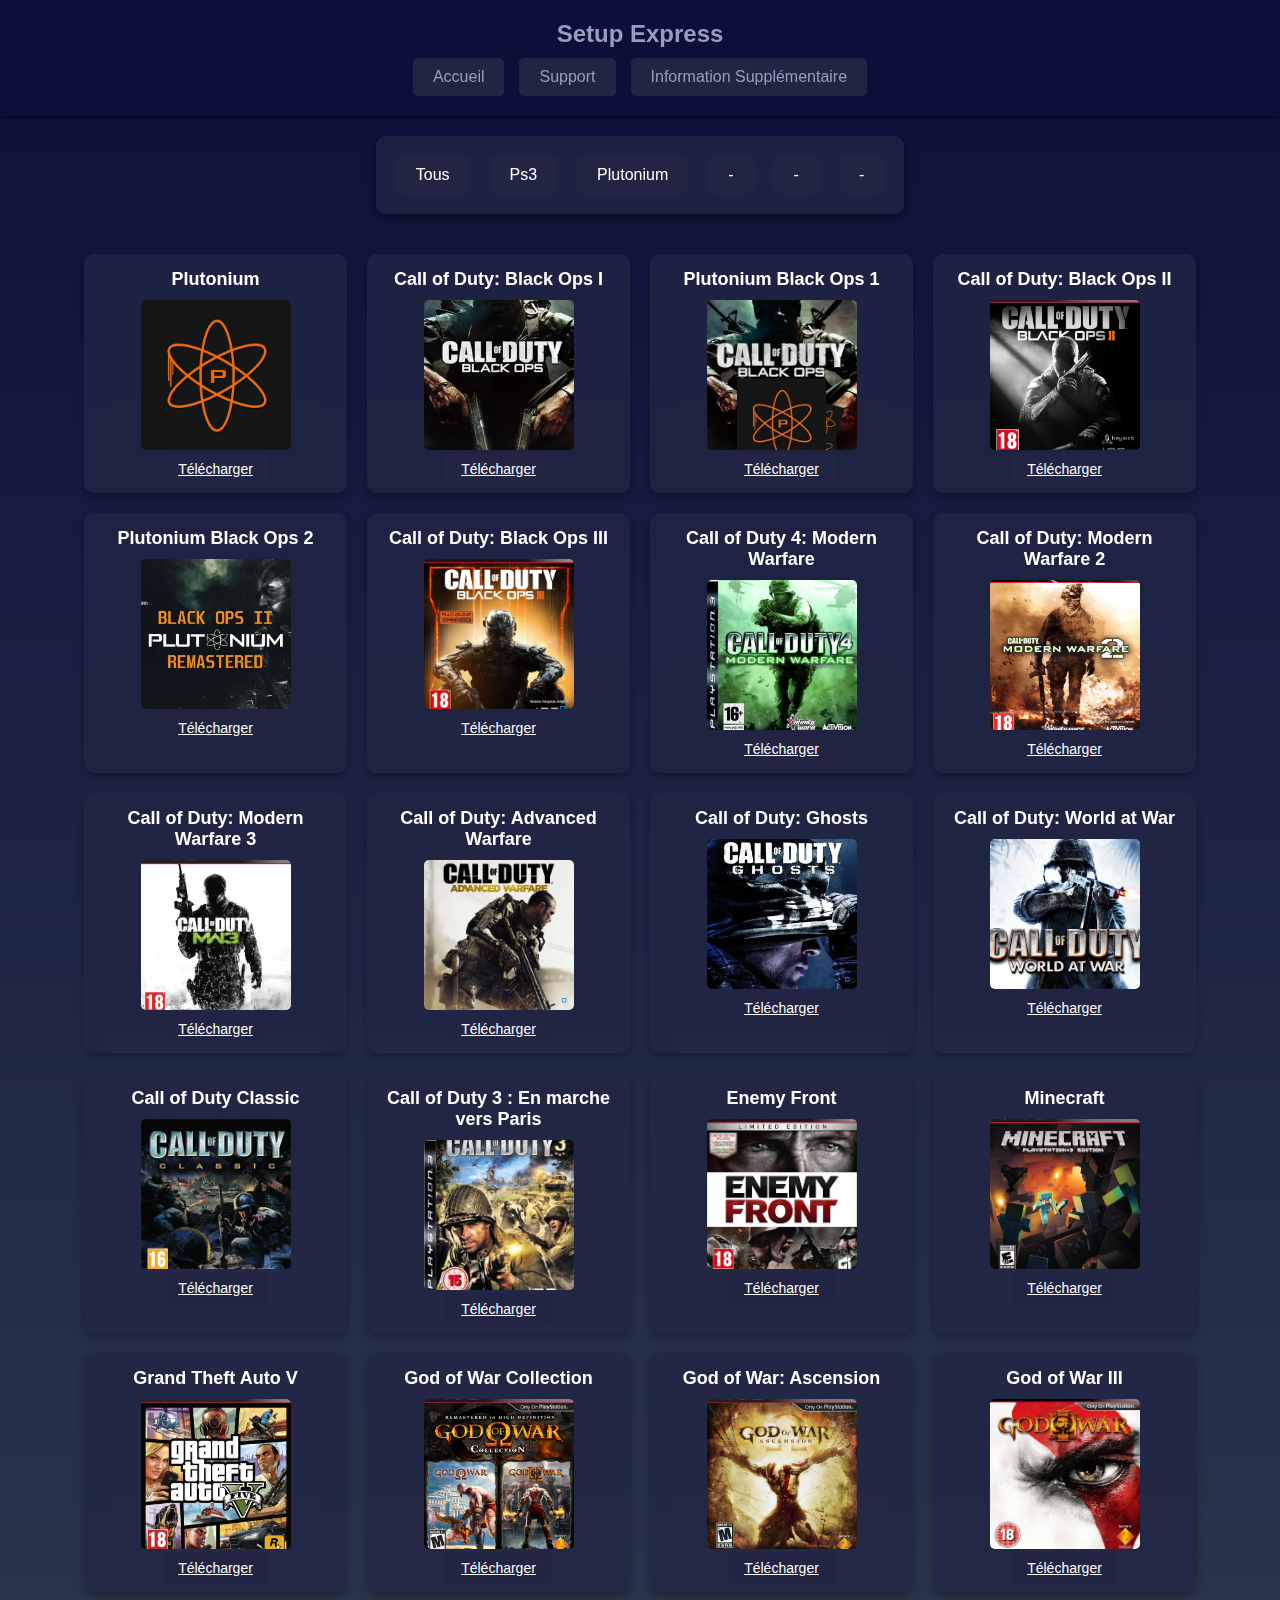
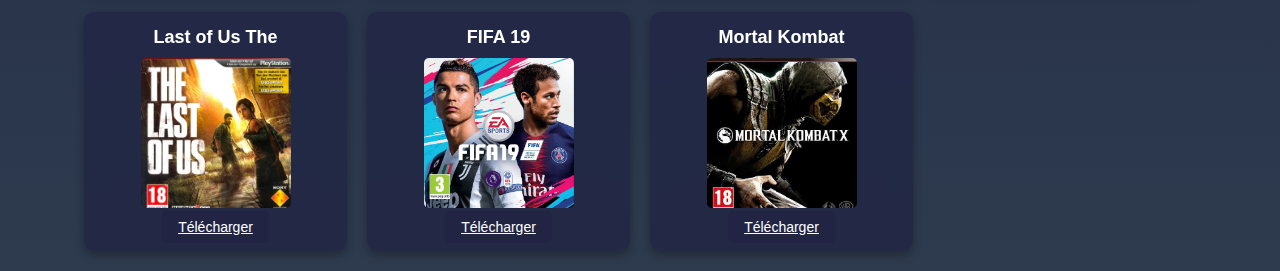
<file: index.html>
<!DOCTYPE html>
<html lang="fr">

<head>
  <meta charset="UTF-8">
  <meta name="viewport" content="width=device-width, initial-scale=1.0">
  <title>Setup Express</title>
  <link rel="stylesheet" href="style.css">
</head>

<body>
  <header class="header">
    <h1>Setup Express</h1>
    <nav class="nav">
      <a href="index.html"><button>Accueil</button></a>
      <a href="support.html"><button>Support</button></a>
      <a href="information.html"><button>Information Supplémentaire</button></a>

    </nav>
  </header>
  <div class="filter-buttons">
    <button onclick="filterCards('all')">Tous</button>
    <button onclick="filterCards('Ps3')">Ps3</button>
    <button onclick="filterCards('Plutonium')">Plutonium</button>
    <button onclick="filterCards('logiciels')">-</button>
    <button onclick="filterCards('Extensions')">-</button>
    <button onclick="filterCards('Rooms')">-</button>
  </div>

  <main class="content">

    <div class="download-card" data-category="Plutonium">
      <h2>Plutonium</h2>
      <img src="img/plutonium.jpg" alt="Aperçu de l'app" class="app-image">
      <a href="https://cdn.plutonium.pw/updater/plutonium.exe" class="download-button" download>Télécharger</a>
    </div>

    <div class="download-card" data-category="Ps3">
      <h2>Call of Duty: Black Ops I</h2>
      <img src="img/Call of Duty Black Ops I.png" alt="Aperçu de l'app" class="app-image">
      <a href="https://multiup.io/80e9acdd80fc8272931569c490c382f5" class="download-button" download>Télécharger</a>
    </div>

    <div class="download-card" data-category="Plutonium">
      <h2>Plutonium Black Ops 1</h2>
      <img src="img/bo1plutofr.png" alt="Aperçu de l'app" class="app-image">
      <a href="https://drive.google.com/file/d/1KZN2qasp4vMBNqA9TB6ud7knnZPGofTI/view?usp=sharing"
        class="download-button" download>Télécharger</a>
    </div>

    <div class="download-card" data-category="Ps3">
      <h2>Call of Duty: Black Ops II</h2>
      <img src="img/Call of Duty Black Ops II.png" alt="Aperçu de l'app" class="app-image">
      <a href="https://multiup.io/3b345537377b509ab60a52b53b214662" class="download-button" download>Télécharger</a>
    </div>

    <div class="download-card" data-category="Plutonium">
      <h2>Plutonium Black Ops 2</h2>
      <img src="img/bo2plutofr.png" alt="Aperçu de l'app" class="app-image">
      <a href="https://drive.google.com/drive/folders/12MygCPC_jc3BVkREPGhq54CTMOjbVoiA?usp=sharing"
        class="download-button" download>Télécharger</a>
    </div>

    <div class="download-card" data-category="Ps3">
      <h2>Call of Duty: Black Ops III</h2>
      <img src="img/Call of Duty Black Ops III.png" alt="Aperçu de l'app" class="app-image">
      <a href="https://multiup.io/4ece93d6d5b65139d9897557a622e98b" class="download-button" download>Télécharger</a>
    </div>

    <div class="download-card" data-category="Ps3">
      <h2>Call of Duty 4: Modern Warfare</h2>
      <img src="img/Call of Duty 4 Modern Warfare.png" alt="Aperçu de l'app" class="app-image">
      <a href="https://multiup.io/ef15345cc6cc079cda53b866e5c1effa" class="download-button" download>Télécharger</a>
    </div>


    <div class="download-card" data-category="Ps3">
      <h2>Call of Duty: Modern Warfare 2</h2>
      <img src="img/Call of Duty Modern Warfare 2.png" alt="Aperçu de l'app" class="app-image">
      <a href="https://multiup.io/699a3c742fa29bb51f3118495c09d047" class="download-button" download>Télécharger</a>
    </div>

    <div class="download-card" data-category="Ps3">
      <h2>Call of Duty: Modern Warfare 3</h2>
      <img src="img/Call of Duty Modern Warfare 3.png" alt="Aperçu de l'app" class="app-image">
      <a href="https://multiup.io/60d4bb01c071eebb90a23180234a728e" class="download-button" download>Télécharger</a>
    </div>

    <div class="download-card" data-category="Ps3">
      <h2>Call of Duty: Advanced Warfare</h2>
      <img src="img/Call of Duty Advanced Warfare.png" alt="Aperçu de l'app" class="app-image">
      <a href="https://multiup.io/3ba5c772b745090a534d607b80ef1d09" class="download-button" download>Télécharger</a>
    </div>

    <div class="download-card" data-category="Ps3">
      <h2>Call of Duty: Ghosts</h2>
      <img src="img/Call of Duty Ghosts.png" alt="Aperçu de l'app" class="app-image">
      <a href="https://multiup.io/bedab1d14cf5c121f86168c2f37f5684" class="download-button" download>Télécharger</a>
    </div>

    <div class="download-card" data-category="Ps3">
      <h2>Call of Duty: World at War</h2>
      <img src="img/Call of Duty World at War.png" alt="Aperçu de l'app" class="app-image">
      <a href="https://multiup.io/bb5f24bfbc441f9e4f873af1913a3fec" class="download-button" download>Télécharger</a>
    </div>

    <div class="download-card" data-category="Ps3">
      <h2>Call of Duty Classic</h2>
      <img src="img/Call of Duty Classic.png" alt="Aperçu de l'app" class="app-image">
      <a href="https://multiup.io/97421abf54a4072cce7904f395d492c8" class="download-button" download>Télécharger</a>
    </div>

    <div class="download-card" data-category="Ps3">
      <h2>Call of Duty 3 : En marche vers Paris</h2>
      <img src="img/Call of Duty 3  En marche vers Paris.png" alt="Aperçu de l'app" class="app-image">
      <a href="https://multiup.io/f4ea7e000eecede507fffd435c287086" class="download-button" download>Télécharger</a>
    </div>

    <div class="download-card" data-category="Ps3">
      <h2>Enemy Front</h2>
      <img src="img/Enemy Front.png" alt="Aperçu de l'app" class="app-image">
      <a href="https://multiup.io/3cc397a83c2bf8b5503503aa08140c23" class="download-button" download>Télécharger</a>
    </div>

    <div class="download-card" data-category="Ps3">
      <h2>Minecraft</h2>
      <img src="img/Minecraft.png" alt="Aperçu de l'app" class="app-image">
      <a href="https://multiup.io/9f81cbd134b991297e474675766eb38c" class="download-button" download>Télécharger</a>
    </div>

    <div class="download-card" data-category="Ps3">
      <h2>Grand Theft Auto V</h2>
      <img src="img/GTA.png" alt="Aperçu de l'app" class="app-image">
      <a href="https://multiup.io/f1f59402c3a56361d9225f71a317d1c4" class="download-button" download>Télécharger</a>
    </div>

    <div class="download-card" data-category="Ps3">
      <h2>God of War Collection</h2>
      <img src="img/God of War Collection.png" alt="Aperçu de l'app" class="app-image">
      <a href="https://multiup.io/857315f3d08f537b0e52a988a12b6711
      " class="download-button" download>Télécharger</a>
    </div>

    <div class="download-card" data-category="Ps3">
      <h2>God of War: Ascension</h2>
      <img src="img/God of War Ascension.png" alt="Aperçu de l'app" class="app-image">
      <a href="https://multiup.io/a88aba9bc172be96e27f0cba0192c38e" class="download-button" download>Télécharger</a>
    </div>

    <div class="download-card" data-category="Ps3">
      <h2>God of War III</h2>
      <img src="img/God of War III.png" alt="Aperçu de l'app" class="app-image">
      <a href="https://multiup.io/d653f3926957755a7f7fd09277dd50da" class="download-button" download>Télécharger</a>
    </div>

    <div class="download-card" data-category="Ps3">
      <h2>Last of Us The</h2>
      <img src="img/The Last of Us.png" alt="Aperçu de l'app" class="app-image">
      <a href="https://multiup.io/ddd905ed668d50b74caf22cecdf9d54c" class="download-button" download>Télécharger</a>
    </div>

    <div class="download-card" data-category="Ps3">
      <h2>FIFA 19</h2>
      <img src="img/FIFA 19.png" alt="Aperçu de l'app" class="app-image">
      <a href="https://multiup.io/7a0c9f490fb5c7ddfe0f3a61359a4412" class="download-button" download>Télécharger</a>
    </div>

    <div class="download-card" data-category="Ps3">
      <h2>Mortal Kombat</h2>
      <img src="img/Mortal Kombat.png" alt="Aperçu de l'app" class="app-image">
      <a href="https://multiup.io/0e1df7dffaa1f42df40a9f0da959eb3c  " class="download-button" download>Télécharger</a>
    </div>

  </main>
  <script src="script.js"></script>
</body>
</html>
</file>
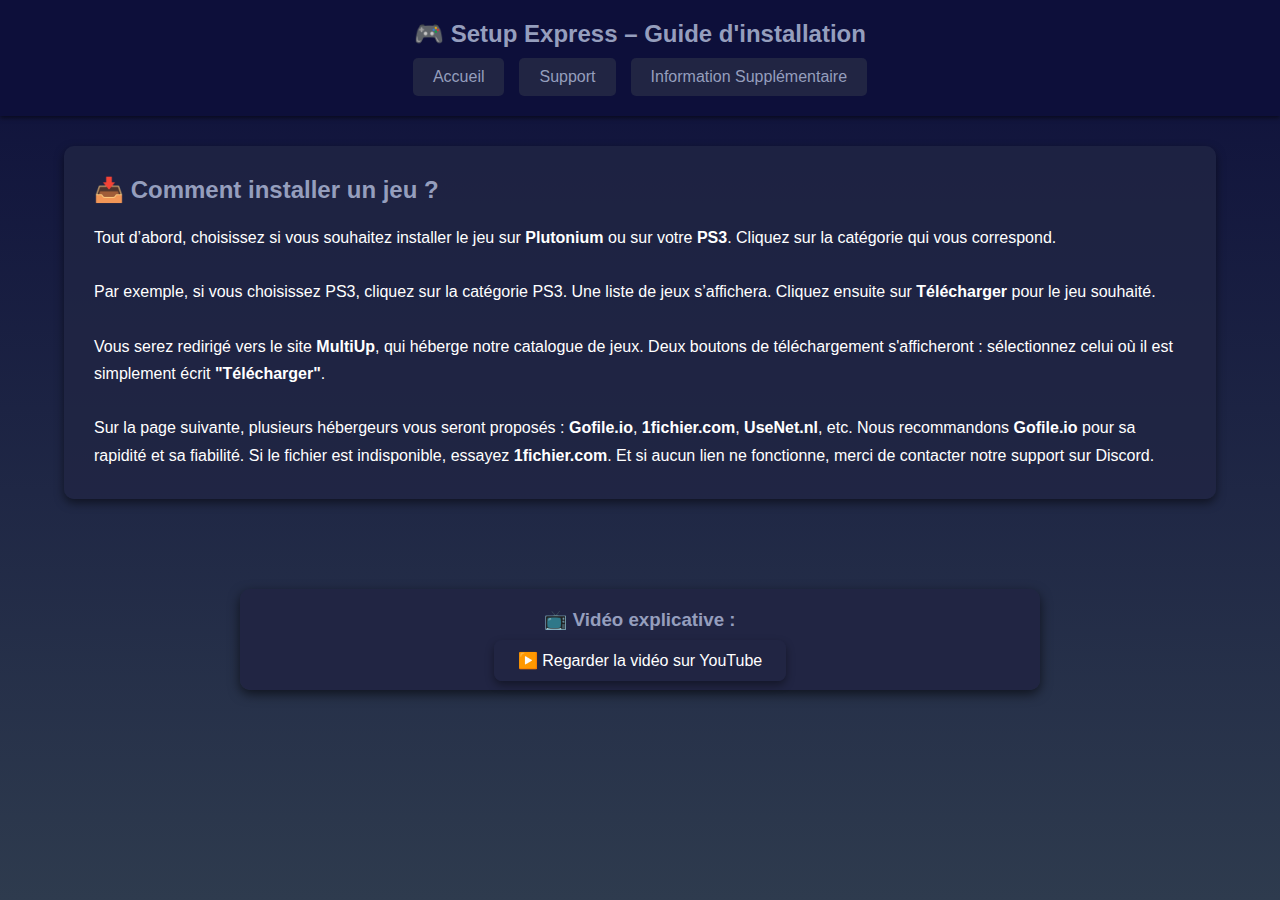
<file: information.html>
<!DOCTYPE html>
<html lang="fr">
<head>
  <meta charset="UTF-8">
  <meta name="viewport" content="width=device-width, initial-scale=1.0">
  <title>Tutoriel d'installation – Setup Express</title>
  <link rel="stylesheet" href="style.css">
  <style>
    .video-section {
      margin: 60px auto 40px auto;
      width: 100%;
      max-width: 800px;
      padding: 20px;
      background: rgba(33, 37, 67, 0.9);
      border-radius: 10px;
      box-shadow: 0 4px 12px rgba(0, 0, 0, 0.6);
    }

    .video-section h3 {
      color: #959EBD;
      margin-bottom: 20px;
      text-align: center;
    }

    .video-wrapper {
      position: relative;
      padding-bottom: 56.25%; /* Ratio 16:9 */
      height: 0;
      overflow: hidden;
      border-radius: 10px;
    }

    .video-wrapper iframe {
      position: absolute;
      top: 0;
      left: 0;
      width: 100%;
      height: 100%;
      border: none;
      border-radius: 10px;
    }
  </style>
</head>
<body>
  <header class="header">
    <h1>🎮 Setup Express – Guide d'installation</h1>
    <nav class="nav">
      <a href="index.html"><button>Accueil</button></a>
      <a href="support.html"><button>Support</button></a>
      <a href="information.html"><button>Information Supplémentaire</button></a>
    </nav>
  </header>

  <main class="content" style="max-width: 90%; margin: 30px auto; background-color: rgba(33, 37, 67, 0.8); color: #fff; padding: 30px; border-radius: 10px; box-shadow: 0 4px 10px rgba(0,0,0,0.5); display: block;">
    <h2 style="color: #959EBD; margin-bottom: 20px;">📥 Comment installer un jeu ?</h2>
    <p style="line-height: 1.7; font-size: 16px; text-align: left;">
      Tout d’abord, choisissez si vous souhaitez installer le jeu sur <strong>Plutonium</strong> ou sur votre <strong>PS3</strong>.
      Cliquez sur la catégorie qui vous correspond. <br><br>
      Par exemple, si vous choisissez PS3, cliquez sur la catégorie PS3. Une liste de jeux s’affichera. Cliquez ensuite sur <strong>Télécharger</strong> pour le jeu souhaité.
      <br><br>
      Vous serez redirigé vers le site <strong>MultiUp</strong>, qui héberge notre catalogue de jeux.
      Deux boutons de téléchargement s'afficheront : sélectionnez celui où il est simplement écrit <strong>"Télécharger"</strong>.
      <br><br>
      Sur la page suivante, plusieurs hébergeurs vous seront proposés : <strong>Gofile.io</strong>, <strong>1fichier.com</strong>, <strong>UseNet.nl</strong>, etc.
      Nous recommandons <strong>Gofile.io</strong> pour sa rapidité et sa fiabilité.
      Si le fichier est indisponible, essayez <strong>1fichier.com</strong>. Et si aucun lien ne fonctionne, merci de contacter notre support sur Discord.
    </p>
  </main>
  

  <section class="video-section">
    <h3>📺 Vidéo explicative :</h3>
    <p style="text-align: center; margin-top: 20px;">
      <a href="https://youtu.be/ip87tR49Lks" target="_blank" 
         style="padding: 12px 24px; background-color: #212543; color: #fff; border-radius: 8px; text-decoration: none; box-shadow: 0 4px 8px rgba(0,0,0,0.4);">
        ▶️ Regarder la vidéo sur YouTube
      </a>
    </p>
  </section>
  

  <script>
    function navigateTo(page) {
      window.location.href = page;
    }
  </script>
</body>
</html>
</file>
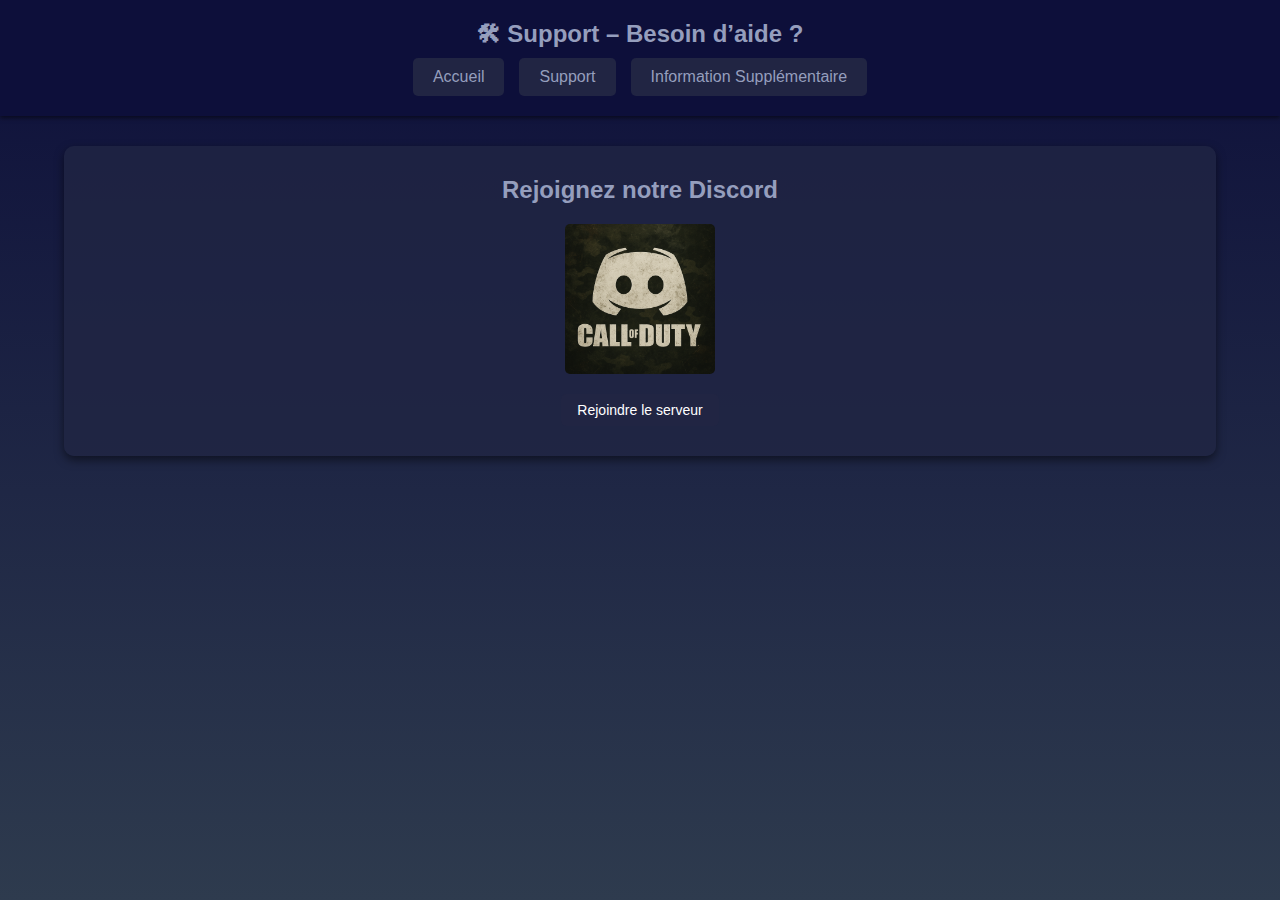
<file: support.html>
<!DOCTYPE html>
<html lang="fr">
<head>
  <meta charset="UTF-8">
  <meta name="viewport" content="width=device-width, initial-scale=1.0">
  <title>Support Technique – Setup Express</title>
  <link rel="stylesheet" href="style.css">
  <style>
    .video-section {
      margin: 60px auto 40px auto;
      width: 100%;
      max-width: 800px;
      padding: 20px;
      background: rgba(33, 37, 67, 0.9);
      border-radius: 10px;
      box-shadow: 0 4px 12px rgba(0, 0, 0, 0.6);
    }

    .video-section h3 {
      color: #959EBD;
      margin-bottom: 20px;
      text-align: center;
    }

    .video-wrapper {
      position: relative;
      padding-bottom: 56.25%; /* Ratio 16:9 */
      height: 0;
      overflow: hidden;
      border-radius: 10px;
    }

    .video-wrapper iframe {
      position: absolute;
      top: 0;
      left: 0;
      width: 100%;
      height: 100%;
      border: none;
      border-radius: 10px;
    }
  </style>
</head>
<body>
  <header class="header">
    <h1>🛠 Support – Besoin d’aide ?</h1>
    <nav class="nav">
      <a href="index.html"><button>Accueil</button></a>
      <a href="support.html"><button>Support</button></a>
      <a href="information.html"><button>Information Supplémentaire</button></a>
    </nav>
  </header>

  <main class="content" style="max-width: 90%; margin: 30px auto; background-color: rgba(33, 37, 67, 0.8); color: #fff; padding: 30px; border-radius: 10px; box-shadow: 0 4px 10px rgba(0,0,0,0.5); display: block; text-align: center;">
    <h2 style="color: #959EBD; margin-bottom: 20px;">Rejoignez notre Discord</h2>
  
    <!-- Image cliquable -->
    <a href="https://discord.gg/K3j7HucxzJ" target="_blank">
      <img src="img/Logo Discord sur fond militaire.png" alt="Logo Discord Call of Duty" class="app-image" style="margin-bottom: 20px;">
    </a>
  
    <!-- Bouton -->
    <a href="https://discord.gg/K3j7HucxzJ" target="_blank">
      <button class="download-button">Rejoindre le serveur</button>
    </a>
  </main>
  
  
  

  <script>
    function navigateTo(page) {
      window.location.href = page;
    }
  </script>
</body>
</html>
</file>
<file: style.css>
* {
    margin: 0;
    padding: 0;
    box-sizing: border-box;
  }
  
  body {
    font-family: Arial, sans-serif;
    background: linear-gradient(to bottom, #0D0F3A, #2E3B4E);
    color: #2E3B4E;
    display: flex;
    flex-direction: column;
    align-items: center;
    min-height: 100vh;
  }
  
  .header {
    width: 100%;
    padding: 20px;
    background-color: #0D0F3A;
    text-align: center;
    position: sticky;
    top: 0;
    z-index: 10;
    box-shadow: 0 2px 4px rgba(0, 0, 0, 0.5);
  }
  
  h1 {
    font-size: 24px;
    margin-bottom: 10px;
    color: #959EBD;
  }
  
  .nav {
    display: flex;
    justify-content: center;
    gap: 15px;
  }
  
  button {
    padding: 10px 20px;
    font-size: 16px;
    border: none;
    border-radius: 5px;
    cursor: pointer;
    color: #959EBD;
    background-color: #212543;
    transition: background-color 0.3s;
  }
  
  button:hover {
    background-color: #0D0F3A;
  }
  
  .content {
    display: grid;
    grid-template-columns: repeat(auto-fit, minmax(250px, 1fr));
    gap: 20px;
    padding: 20px;
    width: 90%;
    max-width: 1200px;
  }
  
  .download-card {
    background: rgba(33, 37, 67, 0.8);
    backdrop-filter: blur(10px);
    padding: 15px;
    border-radius: 10px;
    text-align: center;
    color: #ffffff;
    box-shadow: 0 4px 8px rgba(0, 0, 0, 0.3);
  }
  
  .download-card h2 {
    font-size: 18px;
    margin-bottom: 10px;
  }
  
  .app-image {
    width: 100%;
    max-width: 150px; /* Largeur maximale fixe pour toutes les images */
    height: 150px; /* Hauteur fixe pour toutes les images */
    object-fit: cover; /* Recadre l'image pour qu'elle occupe tout l'espace défini */
    margin: 0 auto 10px auto;
    display: block;
    border-radius: 5px;
  }
  
  
  .download-button {
    padding: 8px 16px;
    font-size: 14px;
    color: #ffffff;
    background-color: #212543;
    border: none;
    border-radius: 5px;
    cursor: pointer;
    transition: background-color 0.3s;
  }
  
  .download-button:hover {
    background-color: #0D0F3A;
  }

  /* Conteneur pour les filtres avec fond flou */
.filter-buttons {
    background: rgba(33, 37, 67, 0.8); /* Fond semi-transparent */
    backdrop-filter: blur(15px); /* Fond flou extrême */
    padding: 20px;
    border-radius: 10px;
    display: flex;
    justify-content: center;
    gap: 20px; /* Espace entre les boutons */
    margin: 20px 0;
    box-shadow: 0 4px 12px rgba(0, 0, 0, 0.5);
  }
  
  /* Style des boutons de filtre */
  .filter-buttons button {
    padding: 10px 20px;
    font-size: 16px;
    color: #ffffff;
    background-color: #212543;
    border: none;
    border-radius: 5px;
    cursor: pointer;
    transition: background-color 0.3s;
  }
  
  .filter-buttons button:hover {
    background-color: #0D0F3A;
  }
</file>
